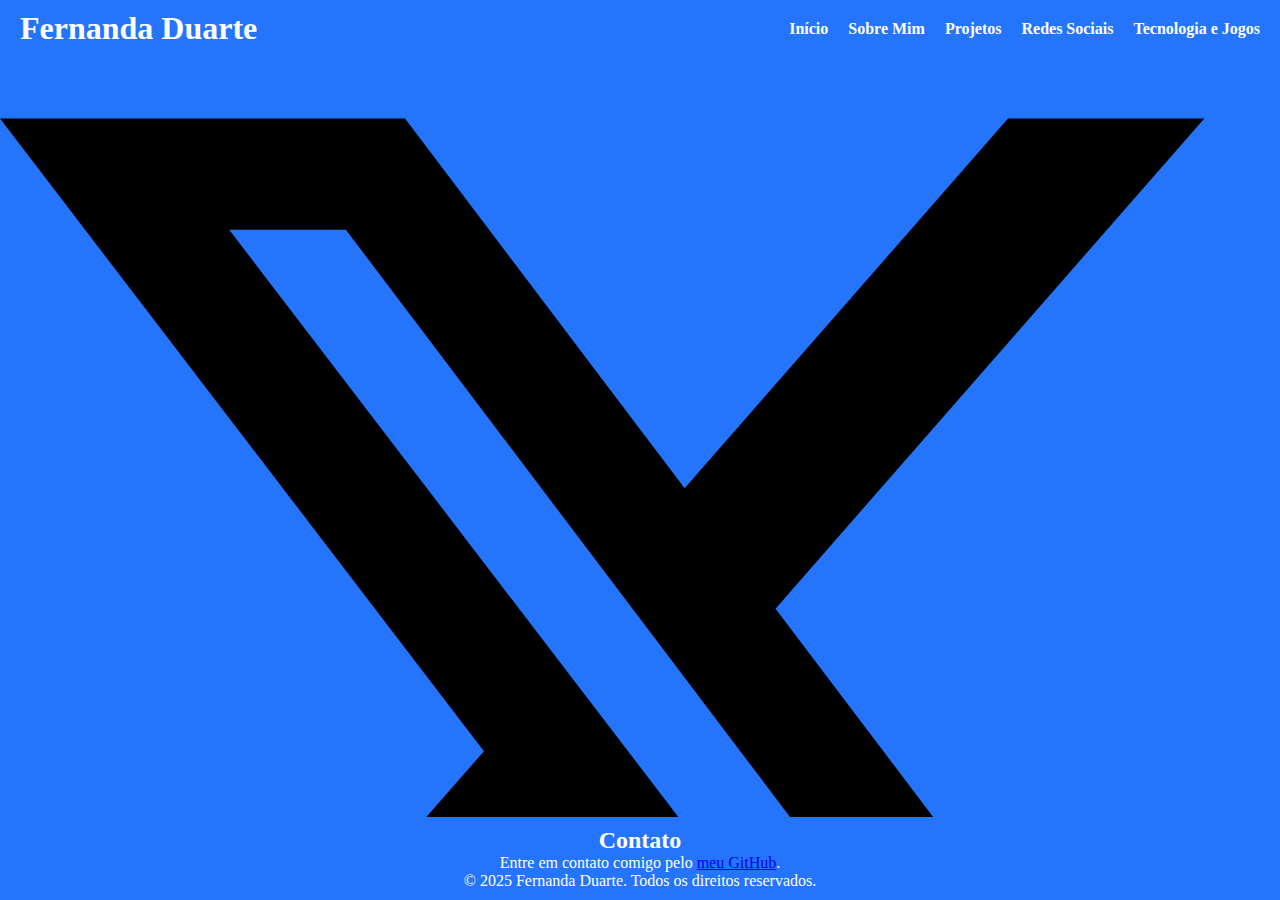
<file: index.html>
<!DOCTYPE html>
<html lang="pt-BR">

<head>
    <meta charset="UTF-8">
    <meta name="viewport" content="width=device-width, initial-scale=1.0">
    <title>Fernanda Duarte</title>
    <link rel="stylesheet" href="style.css">
</head>

<body>
    <header>
        <nav>
            <h1 class="logo">Fernanda Duarte</h1>
            <ul>
                <li><a href="#inicio">Início</a></li>
                <li><a href="#sobremim">Sobre Mim</a></li>
                <li><a href="#projetos">Projetos</a></li>
                <li><a href="#redessociais">Redes Sociais</a></li>
                <li><a href="#tecnologiajogos">Tecnologia e Jogos</a></li>
            </ul>
        </nav>
        <div class="socials-container">
            <!-- Twitter (X) -->
            <a data-social="Twitter" style="--accent-color: rgb(83, 83, 83);" href="https://x.com/GifsFla" target="_blank">
                <svg role="img" viewBox="0 0 24 24">
                    <path
                        d="M18.901 1.153h3.68l-8.04 9.19L24 22.846h-7.406l-5.8-7.584-6.638 7.584H.474l8.6-9.83L0 1.154h7.594l5.243 6.932ZM17.61 20.644h2.039L6.486 3.24H4.298Z" />
                </svg>
            </a>

            <!-- Instagram -->
            <a data-social="Instagram" style="--accent-color: #eb0d71;" href="https://www.instagram.com/fernandaduarten"
                target="_blank">
                <svg role="img" viewBox="0 0 24 24">
                    <path
                        d="M7.03.084c-1.28.06-2.15.26-2.91.56-.79.31-1.46.72-2.12 1.39-.67.67-1.08 1.34-1.38 2.13-.3.76-.5 1.64-.55 2.91C0 9.35 0 9.76 0 13.02c0 3.26.02 3.67.08 4.95.06 1.28.26 2.15.56 2.91.31.79.72 1.46 1.39 2.12.67.67 1.34 1.08 2.13 1.38.76.3 1.64.5 2.91.55 1.28.06 1.69.07 4.95.06 3.26 0 3.67-.02 4.95-.08 1.28-.06 2.15-.26 2.91-.56.79-.31 1.46-.72 2.12-1.39.67-.67 1.08-1.34 1.38-2.13.3-.76.5-1.64.55-2.91.06-1.28.07-1.69.06-4.95 0-3.26-.02-3.67-.08-4.95-.06-1.28-.26-2.15-.56-2.91-.31-.79-.72-1.46-1.39-2.12-.67-.67-1.34-1.08-2.13-1.38-.76-.3-1.64-.5-2.91-.55C15.65.01 15.24 0 11.98 0 8.72 0 8.31.02 7.03.08z" />
                </svg>
            </a>

            <!-- GitHub -->
            <a data-social="GitHub" style="--accent-color: #151faf;" href="https://github.com/fernandaduarten"
                target="_blank">
                <svg role="img" viewBox="0 0 24 24">
                    <path
                        d="M12 .297c-6.63 0-12 5.373-12 12 0 5.303 3.438 9.8 8.205 11.387.6.113.82-.258.82-.577 0-.285-.01-1.04-.015-2.04-3.338.725-4.042-1.61-4.042-1.61C4.422 17.07 3.633 16.7 3.633 16.7c-1.087-.743.084-.728.084-.728 1.205.084 1.84 1.235 1.84 1.235 1.07 1.835 2.807 1.304 3.492.997.107-.776.418-1.304.762-1.604-2.665-.305-5.466-1.334-5.466-5.931 0-1.31.468-2.381 1.235-3.221-.123-.303-.535-1.523.117-3.176 0 0 1.008-.322 3.301 1.23a11.5 11.5 0 0 1 3.003-.404c1.02.005 2.047.138 3.003.404 2.293-1.552 3.301-1.23 3.301-1.23.653 1.653.241 2.873.118 3.176.768.84 1.235 1.911 1.235 3.221 0 4.609-2.803 5.624-5.475 5.921.43.371.823 1.102.823 2.222 0 1.604-.015 2.896-.015 3.293 0 .319.218.694.825.576C20.565 22.092 24 17.592 24 12.297c0-6.627-5.373-12-12-12z" />
                </svg>
            </a>
        </div>

        <section id="inicio" class="hero">
            <div class="hero-text">
                <h2>Bem-vindo ao meu site!</h2>
            </div>
        </section>

        <section id="sobre" class="content">
            <h2>Sobre Mim</h2>
            <p>Formada em Ciências Sociais pela Universidade Estadual do Vale do Acaraú, hoje estou mergulhando no mundo
                da programação web no Senac Sobral.
                Aqui, quero reunir meus projetos, trocar ideias e compartilhar o que aprendo sobre tecnologia e jogos.
            </p>
            <a class="btn" href="#sobre">Saiba mais</a>
        </section>
        <footer id="contato" class="footer">
    <h2>Contato</h2>
    <p>Entre em contato comigo pelo 
        <a href="https://github.com/nandaduarten" target="_blank">meu GitHub</a>.
    </p>
    <p class="copy">&copy; 2025 Fernanda Duarte. Todos os direitos reservados.</p>
</footer>

    </header>
</body>

</html>
</file>
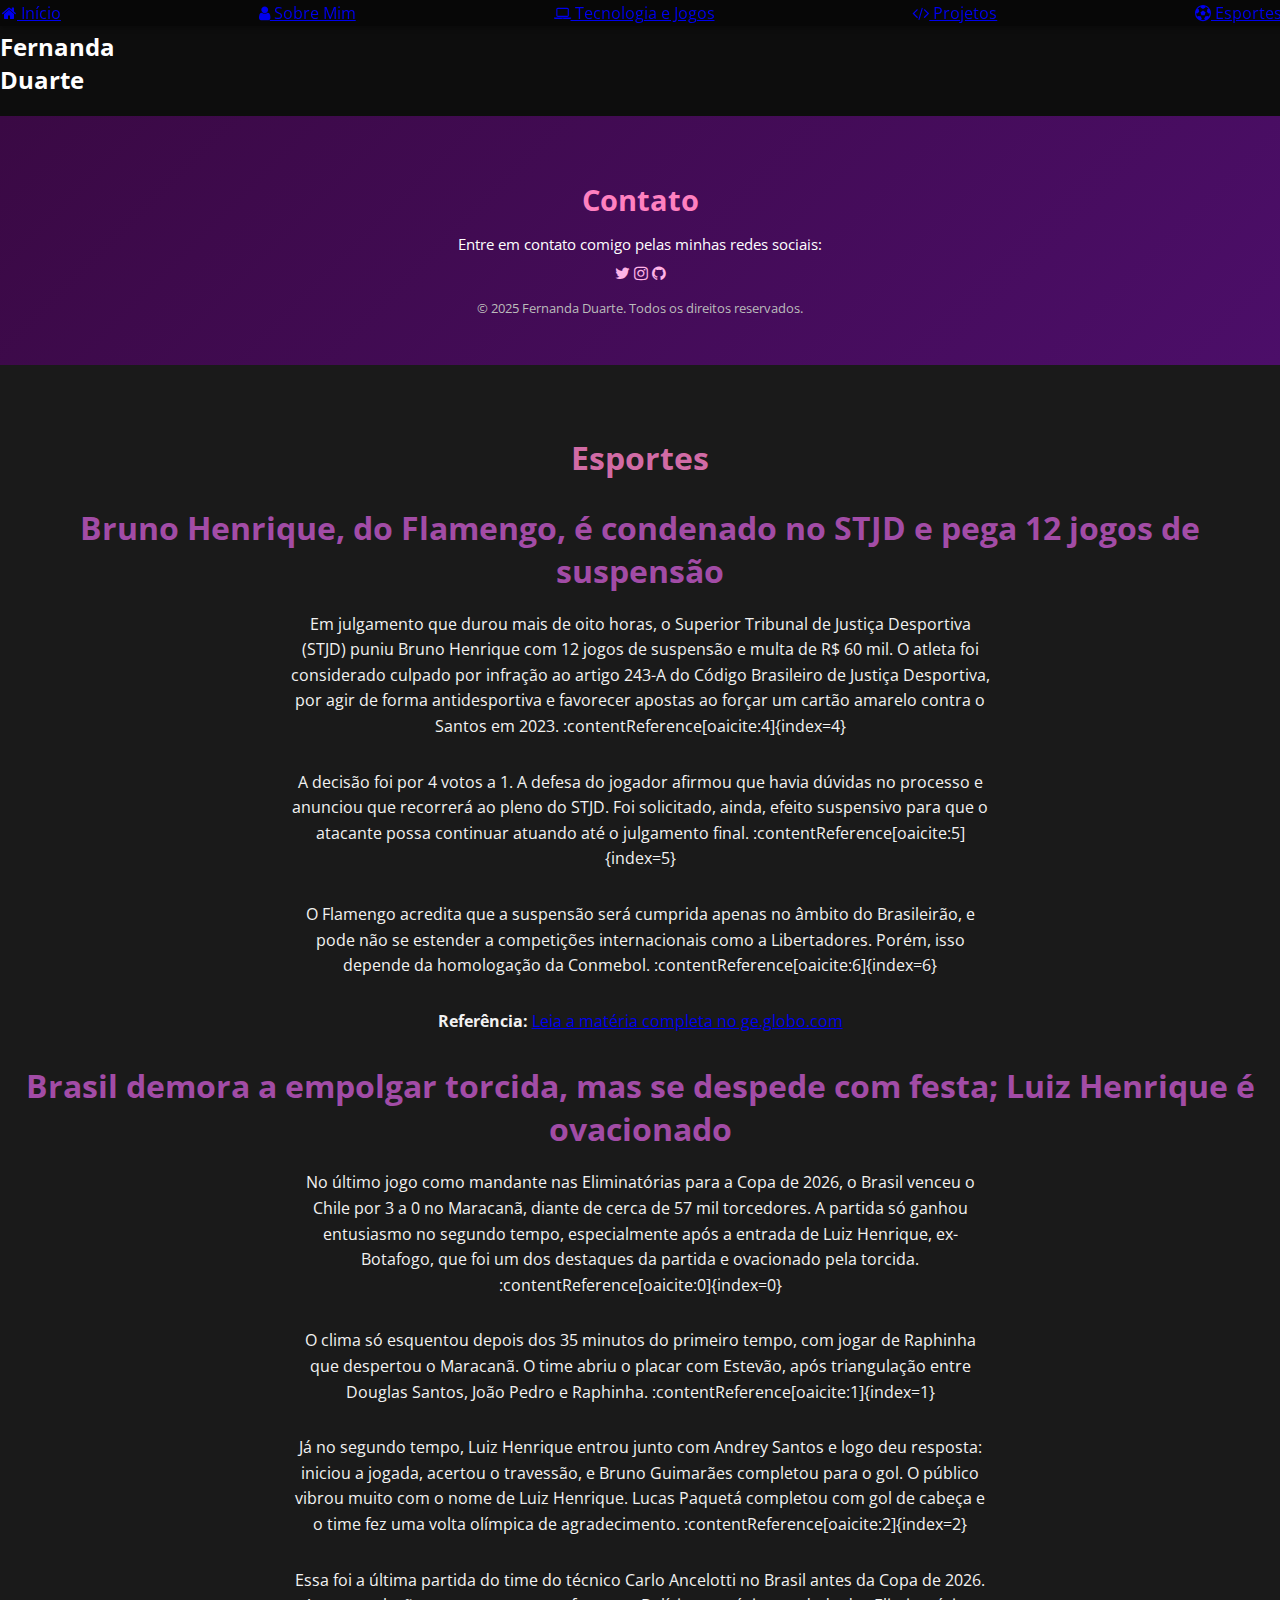
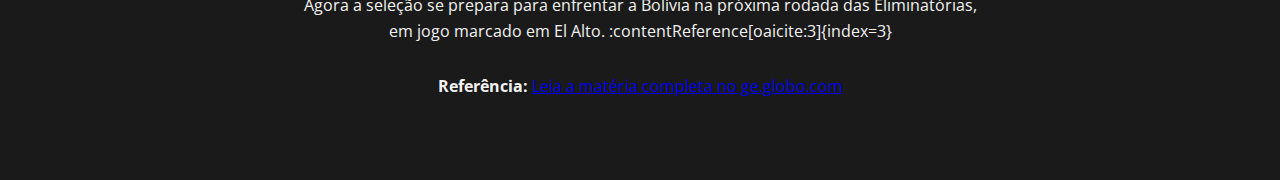
<file: esportes.html>
<!DOCTYPE html>
<html lang="pt-BR">

<head>
    <meta charset="UTF-8">
    <meta name="viewport" content="width=device-width, initial-scale=1.0">
    <title>futebol</title>

    <!-- Font Awesome -->
    <link rel="stylesheet" href="https://cdnjs.cloudflare.com/ajax/libs/font-awesome/4.7.0/css/font-awesome.min.css">

    <!-- CSS principal deve estar dentro do <head> -->
    <link rel="stylesheet" href="style/style.css">
</head>

<body>
    <div class="layout">

        <!-- Sidebar -->
        <aside class="sidebar">
            <div>
                <h2 class="logo">Fernanda<br>Duarte</h2>
                <nav>
                    <a href="index.html"><i class="fa fa-home" aria-hidden="true"></i> Início</a>
                    <a href="sobremim.html"><i class="fa fa-user" aria-hidden="true"></i> Sobre Mim</a>
                    <a href="tecnologiajogos.html"><i class="fa fa-laptop" aria-hidden="true"></i> Tecnologia e
                        Jogos</a>
                    <a href="projetos.html"><i class="fa fa-code" aria-hidden="true"></i> Projetos</a>
                    <a href="esportes.html"><i class="fa fa-futbol-o" aria-hidden="true"></i> Esportes</a>
                </nav>
            </div>

            <footer class="footer">
                <h2>Contato</h2>
                <p>Entre em contato comigo pelas minhas redes sociais:</p>
                <div class="social-links">
                    <a href="https://x.com/gifsfla" target="_blank" rel="noopener noreferrer"><i class="fa fa-twitter"
                            aria-hidden="true"></i></a>
                    <a href="https://www.instagram.com/fernandaduarten/" target="_blank" rel="noopener noreferrer"><i
                            class="fa fa-instagram" aria-hidden="true"></i></a>
                    <a href="https://github.com/fernandaduarten" target="_blank" rel="noopener noreferrer"><i
                            class="fa fa-github" aria-hidden="true"></i></a>
                </div>
                <p class="copy">&copy; 2025 Fernanda Duarte. Todos os direitos reservados.</p>
            </footer>
        </aside>

        <!-- Conteúdo principal -->
        <main class="content">
            <section class="esportes">
                <h1>Esportes</h1>
                <article>
                    <h2>Bruno Henrique, do Flamengo, é condenado no STJD e pega 12 jogos de suspensão</h2>
                    <p>Em julgamento que durou mais de oito horas, o Superior Tribunal de Justiça Desportiva (STJD)
                        puniu Bruno
                        Henrique com 12 jogos de suspensão e multa de R$ 60 mil. O atleta foi considerado culpado por
                        infração
                        ao artigo 243-A do Código Brasileiro de Justiça Desportiva, por agir de forma antidesportiva e
                        favorecer
                        apostas ao forçar um cartão amarelo contra o Santos em 2023.
                        :contentReference[oaicite:4]{index=4}</p>
                    <p>A decisão foi por 4 votos a 1. A defesa do jogador afirmou que havia dúvidas no processo e
                        anunciou que
                        recorrerá ao pleno do STJD. Foi solicitado, ainda, efeito suspensivo para que o atacante possa
                        continuar
                        atuando até o julgamento final. :contentReference[oaicite:5]{index=5}</p>
                    <p>O Flamengo acredita que a suspensão será cumprida apenas no âmbito do Brasileirão, e pode não se
                        estender
                        a competições internacionais como a Libertadores. Porém, isso depende da homologação da
                        Conmebol.
                        :contentReference[oaicite:6]{index=6}</p>
                    <p><strong>Referência:</strong> <a
                            href="https://ge.globo.com/futebol/times/flamengo/noticia/2025/09/04/bruno-henrique-do-flamengo-e-condenado-no-stjd-e-pega-12-jogos-de-suspensao.ghtml"
                            target="_blank">Leia a matéria completa no ge.globo.com</a></p>
                </article>
                <article>
                    <h2>Brasil demora a empolgar torcida, mas se despede com festa; Luiz Henrique é ovacionado</h2>
                    <p>No último jogo como mandante nas Eliminatórias para a Copa de 2026, o Brasil venceu o Chile por 3
                        a 0 no
                        Maracanã, diante de cerca de 57 mil torcedores. A partida só ganhou entusiasmo no segundo tempo,
                        especialmente após a entrada de Luiz Henrique, ex-Botafogo, que foi um dos destaques da partida
                        e
                        ovacionado pela torcida. :contentReference[oaicite:0]{index=0}</p>
                    <p>O clima só esquentou depois dos 35 minutos do primeiro tempo, com jogar de Raphinha que despertou
                        o
                        Maracanã. O time abriu o placar com Estevão, após triangulação entre Douglas Santos, João Pedro
                        e
                        Raphinha. :contentReference[oaicite:1]{index=1}</p>
                    <p>Já no segundo tempo, Luiz Henrique entrou junto com Andrey Santos e logo deu resposta: iniciou a
                        jogada,
                        acertou o travessão, e Bruno Guimarães completou para o gol. O público vibrou muito com o nome
                        de Luiz
                        Henrique. Lucas Paquetá completou com gol de cabeça e o time fez uma volta olímpica de
                        agradecimento.
                        :contentReference[oaicite:2]{index=2}</p>
                    <p>Essa foi a última partida do time do técnico Carlo Ancelotti no Brasil antes da Copa de 2026.
                        Agora a
                        seleção se prepara para enfrentar a Bolívia na próxima rodada das Eliminatórias, em jogo marcado
                        em El
                        Alto. :contentReference[oaicite:3]{index=3}</p>
                    <p><strong>Referência:</strong> <a
                            href="https://ge.globo.com/futebol/selecao-brasileira/noticia/2025/09/04/brasil-demora-a-empolgar-torcida-no-maracana-mas-se-despede-com-festa-luiz-henrique-e-ovacionado.ghtml"
                            target="_blank">Leia a matéria completa no ge.globo.com</a></p>
                </article>

            </section>
        </main>
</body>

</html>
</file>
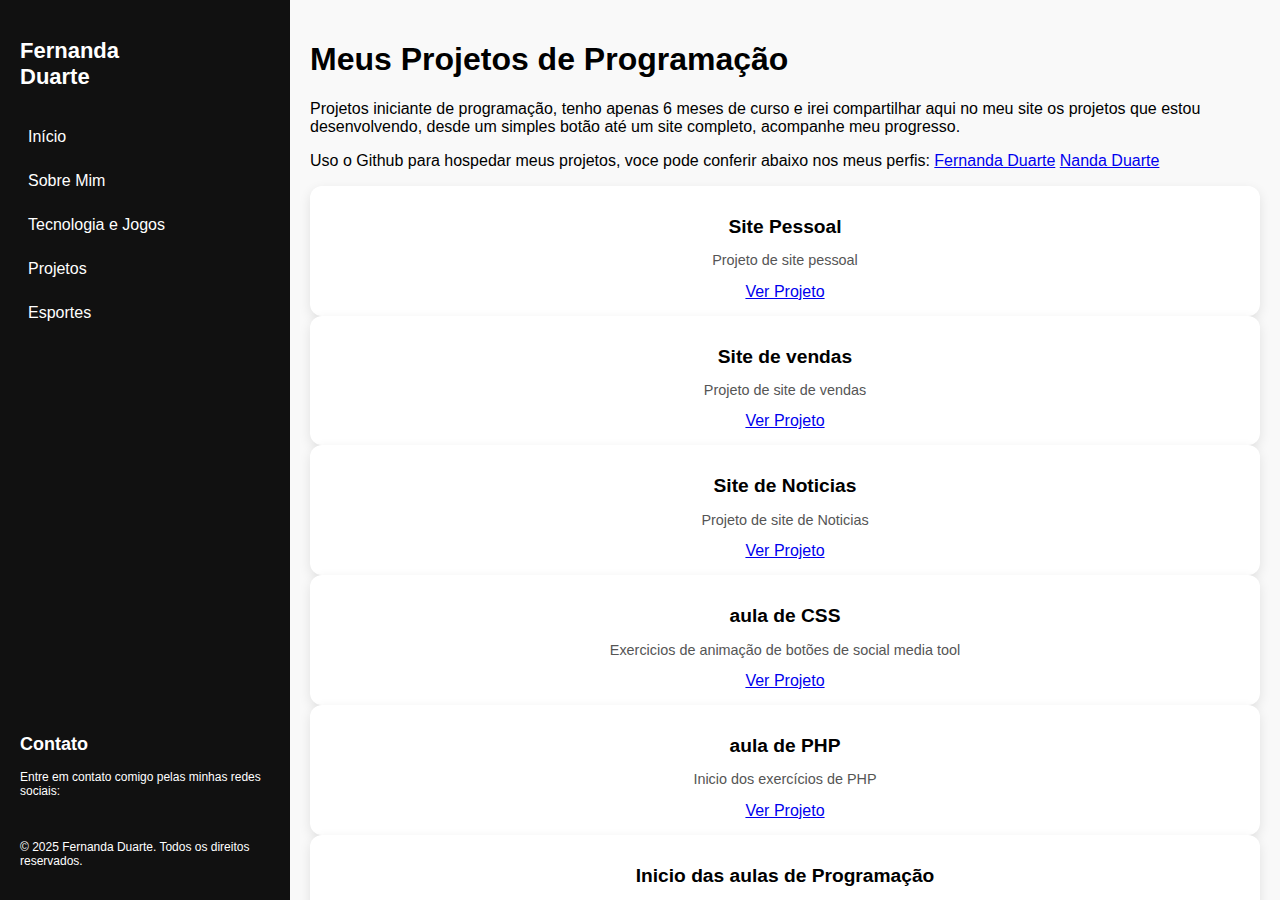
<file: projetos.html>
<!DOCTYPE html>
<html lang="pt-br">

<head>
    <meta charset="UTF-8">
    <meta name="viewport" content="width=device-width, initial-scale=1.0">
    <title>Projetos de Programação</title>
    <link rel="stylesheet" href="style/styleprojeto.css">
</head>

<body>
    <div class="layout">
    <!-- Sidebar -->
    <aside class="sidebar">
      <div>
        <h2 class="logo">Fernanda<br>Duarte</h2>
        <nav>
          <a href="index.html"><i class="fa fa-home"></i> Início</a>
          <a href="sobremim.html"><i class="fa fa-user"></i> Sobre Mim</a>
          <a href="tecnologiajogos.html"><i class="fa fa-laptop"></i> Tecnologia e Jogos</a>
          <a href="projetos.html"><i class="fa fa-code"></i> Projetos</a>
          <a href="esportes.html"><i class="fa fa-futbol-o"></i> Esportes</a>
        </nav>
      </div>

      <footer class="footer">
        <h2>Contato</h2>
        <p>Entre em contato comigo pelas minhas redes sociais:</p>
        <div class="social-links">
          <a href="https://x.com/gifsfla" target="_blank"><i class="fa fa-twitter"></i></a>
          <a href="https://www.instagram.com/fernandaduarten/" target="_blank"><i class="fa fa-instagram"></i></a>
          <a href="https://github.com/fernandaduarten" target="_blank"><i class="fa fa-github"></i></a>

        </div>
        <p class="copy">&copy; 2025 Fernanda Duarte. Todos os direitos reservados.</p>
      </footer>
    </aside>

    <main class="content">
        <section class="projetos">
            <h1>Meus Projetos de Programação</h1>
            <article>
                <p>Projetos iniciante de programação, tenho apenas 6 meses de curso e irei compartilhar aqui no meu site
                    os
                    projetos que estou
                    desenvolvendo, desde um simples botão até um site completo, acompanhe meu progresso.
                </p>
                <p>
                    Uso o Github para hospedar meus projetos, voce pode conferir abaixo nos meus perfis:
                    <a href="https://github.com/fernandaduarten" target="_blank">Fernanda Duarte</a>
                    <a href="https://github.com/nandaduarten" target="_blank">Nanda Duarte</a>
                </p>
            </article>
        </section>
        <div class="projetos-cards">
            <div class="card">
                <h2>Site Pessoal</h2>
                <p>Projeto de site pessoal</p>
                <a href="https://github.com/nandaduarten/fernandaduarte" target="_blank">Ver Projeto</a>
            </div>


            <div class="card">
                <h2>Site de vendas</h2>
                <p>Projeto de site de vendas</p>
                <a href="https://github.com/nandaduarten/primeirosite" target="_blank">Ver Projeto</a>
            </div>

            <div class="card">
                <h2>Site de Noticias</h2>
                <p>Projeto de site de Noticias</p>
                <a href="https://github.com/nandaduarten/nandaduarte" target="_blank">Ver Projeto</a>
            </div>
            <div class="card">
                <h2>aula de CSS</h2>
                <p>Exercicios de animação de botões de social media tool</p>
                <a href="https://github.com/nandaduarten/social-media-tooltip" target="_blank">Ver Projeto</a>
            </div>
            <div class="card">
                <h2>aula de PHP</h2>
                <p>Inicio dos exercícios de PHP</p>
                <a href="https://github.com/fernandaduarten/exerciciosphp" target="_blank">Ver Projeto</a>
            </div>
            <div class="card">
                <h2>Inicio das aulas de Programação</h2>
                <p>Criação de sistema academico com formularios, contendo CSS e HTML</p>
                <a href="https://github.com/fernandaduarten/sistema-academico" target="_blank">Ver Projeto</a>
            </div>
            <div class="card">
                <h2>aula de JavaScript</h2>
                <p>Exercicios de JavaScript</p>
                <a href="https://github.com/fernandaduarten/exerciciosjavascript" target="_blank">Ver Projeto</a>
            </div>
            <div class="card">
                <h2>aula de Programação</h2>
                <p>Criação de formularios</p>
                <a href="https://github.com/fernandaduarten/formularios" target="_blank">Ver Projeto</a>
            </div>
            <div class="card">
                <h2>aula de Programação</h2>
                <p>Criação de sistema de petshop</p>
                <a href="https://github.com/fernandaduarten/meuamigobicho" target="_blank">Ver Projeto</a>
            </div>
        </div>
    </main>

</body>

</html>
</file>
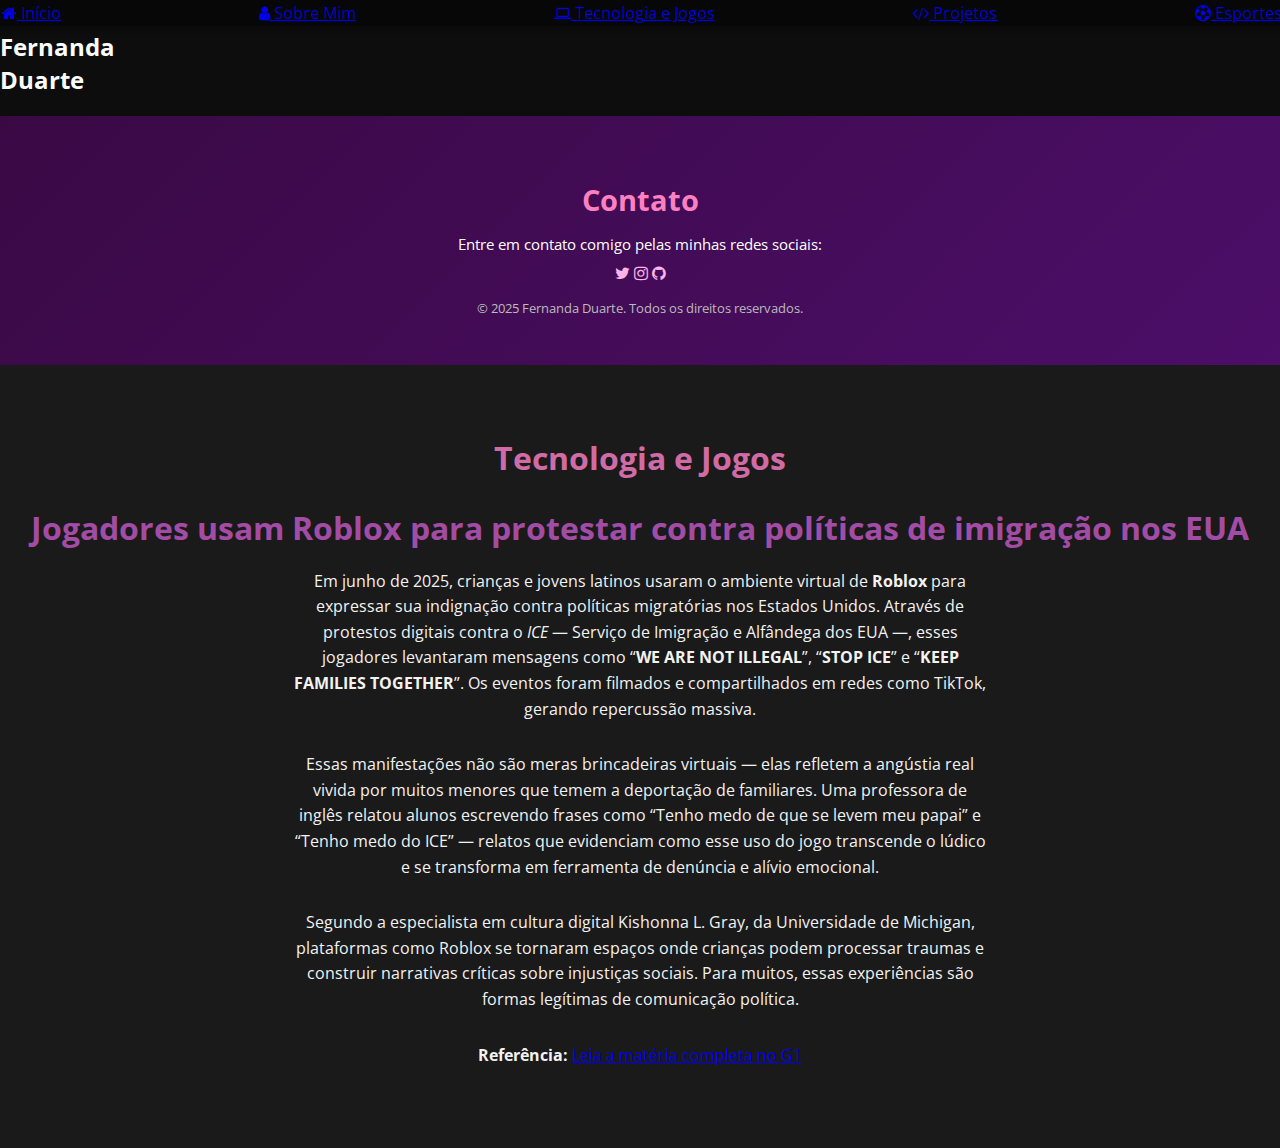
<file: tecnologiajogos.html>
<!DOCTYPE html>
<html lang="pt-BR">

<head>
  <meta charset="UTF-8">
  <meta name="viewport" content="width=device-width, initial-scale=1.0">
  <title>Tecnologia e Jogos</title>
  <!-- Font Awesome -->
  <link rel="stylesheet" href="https://cdnjs.cloudflare.com/ajax/libs/font-awesome/4.7.0/css/font-awesome.min.css">

  <!-- CSS principal deve estar dentro do <head> -->
  <link rel="stylesheet" href="style/style.css">
</head>

<body>

  <div class="layout">

    <!-- Sidebar -->
    <aside class="sidebar">
      <div>
        <h2 class="logo">Fernanda<br>Duarte</h2>
        <nav>
          <a href="index.html"><i class="fa fa-home" aria-hidden="true"></i> Início</a>
          <a href="sobremim.html"><i class="fa fa-user" aria-hidden="true"></i> Sobre Mim</a>
          <a href="tecnologiajogos.html"><i class="fa fa-laptop" aria-hidden="true"></i> Tecnologia e Jogos</a>
          <a href="projetos.html"><i class="fa fa-code" aria-hidden="true"></i> Projetos</a>
          <a href="esportes.html"><i class="fa fa-futbol-o" aria-hidden="true"></i> Esportes</a>
        </nav>
      </div>

      <footer class="footer">
        <h2>Contato</h2>
        <p>Entre em contato comigo pelas minhas redes sociais:</p>
        <div class="social-links">
          <a href="https://x.com/gifsfla" target="_blank" rel="noopener noreferrer"><i class="fa fa-twitter"
              aria-hidden="true"></i></a>
          <a href="https://www.instagram.com/fernandaduarten/" target="_blank" rel="noopener noreferrer"><i
              class="fa fa-instagram" aria-hidden="true"></i></a>
          <a href="https://github.com/fernandaduarten" target="_blank" rel="noopener noreferrer"><i class="fa fa-github"
              aria-hidden="true"></i></a>
        </div>
        <p class="copy">&copy; 2025 Fernanda Duarte. Todos os direitos reservados.</p>
      </footer>
    </aside>

    <!-- Conteúdo principal -->
    <main class="content">
      <section class="tecnologia-jogos">
        <h1>Tecnologia e Jogos</h1>
        <article>
          <h2>Jogadores usam Roblox para protestar contra políticas de imigração nos EUA</h2>
          <p>Em junho de 2025, crianças e jovens latinos usaram o ambiente virtual de <strong>Roblox</strong> para
            expressar sua indignação contra políticas migratórias nos Estados Unidos. Através de protestos digitais
            contra o <em>ICE</em> — Serviço de Imigração e Alfândega dos EUA —, esses jogadores levantaram mensagens
            como “<strong>WE ARE NOT ILLEGAL</strong>”, “<strong>STOP ICE</strong>” e “<strong>KEEP FAMILIES
              TOGETHER</strong>”. Os eventos foram filmados e compartilhados em redes como TikTok, gerando repercussão
            massiva.</p>

          <p>Essas manifestações não são meras brincadeiras virtuais — elas refletem a angústia real vivida por muitos
            menores que temem a deportação de familiares. Uma professora de inglês relatou alunos escrevendo frases como
            “Tenho medo de que se levem meu papai” e “Tenho medo do ICE” — relatos que evidenciam como esse uso do jogo
            transcende o lúdico e se transforma em ferramenta de denúncia e alívio emocional.</p>

          <p>Segundo a especialista em cultura digital Kishonna L. Gray, da Universidade de Michigan, plataformas como
            Roblox se tornaram espaços onde crianças podem processar traumas e construir narrativas críticas sobre
            injustiças sociais. Para muitos, essas experiências são formas legítimas de comunicação política.</p>

          <p><strong>Referência:</strong> <a
              href="https://g1.globo.com/pop-arte/games/noticia/2025/06/18/jogadores-usam-roblox-para-protestar-sobre-imigracao-nos-eua-entenda.ghtml"
              target="_blank">Leia a matéria completa no G1</a></p>
        </article>
      </section>
    </main>
  </div>
</body>

</html>
</file>
<file: style.css>
/* ======== ESTILO GERAL ======== */
body {
    margin: 0;
    font-family: Arial, sans-serif;
    color: #333;
}

h1, h2 {
    margin: 0;
}

/* ======== MENU ======== */
header {
    background: #2575fc;
    position: fixed;
    top: 0;
    left: 0;
    width: 100%;
    z-index: 1000;
}

nav {
    display: flex;
    justify-content: space-between;
    align-items: center;
    padding: 10px 20px;
}

nav .logo {
    color: white;
}

nav ul {
    list-style: none;
    display: flex;
    margin: 0;
    padding: 0;
}

nav ul li {
    margin-left: 20px;
}

nav ul li a {
    color: white;
    text-decoration: none;
    font-weight: bold;
}

nav ul li a:hover {
    text-decoration: underline;
}

/* ======== SEÇÃO HERO ======== */
.hero {
    background: linear-gradient(135deg, #6a11cb, #2575fc);
    color: white;
    padding: 100px 20px 50px;
    text-align: center;
    margin-top: 60px;
}

.hero-text h2 {
    font-size: 2.5em;
}

.btn {
    display: inline-block;
    margin-top: 15px;
    padding: 10px 20px;
    background: white;
    color: #2575fc;
    border-radius: 25px;
    text-decoration: none;
    font-weight: bold;
}

.btn:hover {
    background: #2575fc;
    color: white;
}

/* ======== CONTEÚDO ======== */
.content {
    padding: 40px 20px;
    max-width: 800px;
    margin: auto;
    text-align: center;
}

/* ======== RODAPÉ ======== */
footer {
    background: #2575fc;
    color: white;
    text-align: center;
    padding: 10px;
    position: fixed;
    bottom: 0;
    width: 100%;
}
@import url('https://fonts.googleapis.com/css2?family=Poppins:ital,wght@0,100;0,200;0,300;0,400;0,500;0,600;0,700;0,800;0,900;1,100;1,200;1,300;1,400;1,500;1,600;1,700;1,800;1,900&display=swap');
* {
    margin: 0;
    padding: 0;
    box-sizing: border-box;
    font-family: "roboto";
}
html {
    font-family: poppins, 'Segoe UI' sans-serif;
}
body {
    min-height: 100vh;
    display: grid;
    place-items: center;
    background: #ebebf6;
}
.social-container {
    display: flex;
    gap: 20px;
}
.social-container a{
    background-color: white;
    padding: 1em;
    border-radius: 50%;
    height: 64px;
    width: 64px;
    box-sizing: border-box;
    flex-shrink: 0;
    display: grid;
    place-items: center;
    box-shadow: 0 5px 10px rgba(0,0,0,0.05);
}
.social-container a svg{
    height: 32px;
}
.social-container a::before{
    content: attr(data-social);
    position: absolute;
    background-color: var(--accent-color);
    color: white;
    text-decoration: none;
    padding: 0.5em 1em;
    border-radius: 100px;
    box-shadow: 0 5px 10px rgba(0,0,0,0.05);
    transform: translateY(-30px) rotate(25deg);
    opacity: 0;
    transition: 200ms cubic-bezier(.42,0,.44,1.68);
}
.socials-container a:hover{
  background-color: var(--accent-color);
  fill: white;
}
.socials-container a::after{
  content: '';
  position: absolute;
  height: 0;
  width: 0;
  border-left: 8px solid transparent;
  border-right: 8px solid transparent;
  border-top: 10px solid var(--accent-color);
  transform: translateY(0) rotate(25deg);
  opacity: 0;
  transition: 200ms cubic-bezier(.42,0,.44,1.68);
}

.socials-container a:hover::after{
  transform: translateY(-42px) rotate(0);
  opacity: 1;
}

.socials-container a:hover::before{
  transform: translateY(-65px) rotate(0);
  opacity: 1;
}
</file>
<file: style/style.css>
@import url('https://fonts.googleapis.com/css?family=Open+Sans:400,700');

body {
    margin: 0;
    font-family: 'Open Sans', sans-serif;
    background: #0d0d0d;
    /* Preto suave */
    color: #fff;
}

h1 {
    font-size: 32px;
    margin-bottom: 10px;
    color: #d16ba5;
    /* Rosa vibrante */
    text-align: center;
}

/* Menu fixo no topo */
nav {
  position: fixed;
  top: 0;
  left: 0;
  width: 100%;
  background: #070707; /* Preto mais claro */
  padding: 2px 2px;
  display: flex;
  align-items: center;
  justify-content: space-between;
  z-index: 1000;
  box-shadow: 0 2px 5px rgba(0,0,0,0.3);
}

nav .logo {
  font-size: 8px;
  font-weight: bold;
  color: #d16ba5; /* Rosa */
  margin: 0;
}

nav ul {
  list-style: none;
  display: flex;
  margin: 0;
  padding: 0;
}

nav ul li {
  margin-left: 20px;
}

nav ul li a {
  color: #cbb4d4; /* Lilás claro */
  text-decoration: none;
  font-size: 14px;
  padding: 8px 0;
  transition: color 0.2s ease-in;
}

nav ul li a:hover {
  color: #a24ca6; /* Roxo vibrante */
}

/* Espaço para o conteúdo não ficar escondido atrás do menu */
body {
  padding-top: 10px;
}


/* Seção Hero (Início) */
/* Seção Hero (Início) */
.hero {
    background:
        linear-gradient(rgba(161, 76, 166, 0.6), rgba(209, 107, 165, 0.6)),
        url('https://img.freepik.com/fotos-premium/mulher-usando-computador-portatil-em-cafe_1048944-13614181.jpg?semt=ais_hybrid&w=740&q=80') center/cover no-repeat;
    color: #fff;
    text-align: center;
    padding: 100px 20px;
}

.hero-text h2 {
    font-size: 2.5rem;
    margin: 0;
    color: #f8e1f4;
    /* Rosa clarinho */
}

.hero-text p {
    font-size: 1.2rem;
    margin: 20px 0;
    color: #cbb4d4;
    /* Lilás claro */
}

/* Seção Sobre Mim */
.content {
    background: #1a1a1a;
    color: #f2f2f2;
    padding: 50px 20px;
    text-align: center;
}

.content h2 {
    font-size: 2rem;
    margin-bottom: 20px;
    color: #a24ca6;
    /* Roxo */
}

.content p {
    max-width: 700px;
    margin: 0 auto 30px;
    font-size: 1rem;
    line-height: 1.6;
}

.btn {
    display: inline-block;
    background: #a24ca6;
    /* Roxo vibrante */
    color: #fff;
    padding: 12px 25px;
    border-radius: 4px;
    text-decoration: none;
    font-weight: bold;
    transition: background 0.3s ease;
}

.btn:hover {
    background: #d16ba5;
    /* Rosa */
}

/* Rodapé */
.footer {
    background: linear-gradient(135deg, #3a0944, #4c0e69);
    /* preto → roxo */
    color: #fff;
    text-align: center;
    padding: 40px 20px;
}

.footer h2 {
    font-size: 1.8rem;
    margin-bottom: 15px;
    color: #ff80c0;
}

.footer p {
    margin: 8px 0;
    font-size: 0.95rem;
}

.footer a {
    color: #ffb3e6;
    font-weight: bold;
    text-decoration: none;
    border-bottom: 2px solid transparent;
    transition: color 0.3s ease, border-color 0.3s ease;
}

.footer a:hover {
    color: #fff;
    border-color: #ff80c0;
}

.footer .copy {
    font-size: 0.8rem;
    color: #bbb;
    margin-top: 15px;
}

/* Responsividade */
@media (max-width: 768px) {
    nav ul {
        flex-direction: column;
        align-items: center;
    }

    nav ul li {
        margin: 10px 0;
    }

    .hero-text h2 {
        font-size: 2rem;
    }

    .hero-text p {
        font-size: 1rem;
    }

    .content h2 {
        font-size: 1.5rem;
    }

    .content p {
        font-size: 0.9rem;
    }
}

/* Fim do @media (max-width: 768px) */

.tooltip {
    position: relative;
    display: inline-block;
    cursor: pointer;
}
</file>
<file: style/styleprojeto.css>
body {
  margin: 0;
  font-family: Arial, sans-serif;
  display: flex;
  height: 100vh;
}


.layout {
  display: flex;
  width: 100%;
}

/* Sidebar */
.sidebar {
  width: 250px;
  background: #111;
  color: #fff;
  display: flex;
  flex-direction: column;
  justify-content: space-between;
  padding: 20px;
}

.sidebar .logo {
  font-size: 22px;
  margin-bottom: 30px;
}

.sidebar nav a {
  display: block;
  color: #fff;
  text-decoration: none;
  margin: 10px 0;
  padding: 8px;
  border-radius: 6px;
  transition: background 0.3s;
}

.sidebar nav a:hover {
  background: #333;
}

.sidebar .footer {
  font-size: 12px;
}

.social-links a {
  color: #fff;
  margin-right: 10px;
  font-size: 16px;
}

/* Conteúdo principal */
.content {
  flex: 1;
  background: #f9f9f9;
  padding: 20px;
  overflow-y: auto;
}

/* Cards */
.inicio {
  text-align: center;
}

.cards {
  display: grid;
  grid-template-columns: repeat(auto-fit, minmax(250px, 1fr));
  gap: 20px;
  margin-top: 30px;
}

.card {
  background: #fff;
  border-radius: 12px;
  box-shadow: 0 4px 12px rgba(0, 0, 0, 0.1);
  padding: 15px;
  text-align: center;
  transition: transform 0.2s ease;
}

.card:hover {
  transform: translateY(-5px);
}

.card img {
  width: 50%;       /* ocupa toda a largura do card */
  height: 200px;     /* altura fixa para todas */
  object-fit: cover; /* corta e ajusta sem distorcer */
  border-radius: 12px;
  margin-bottom: 15px;
  
}

.card h2 {
  margin: 15px 0 10px;
  font-size: 1.2rem;
}

.card p {
  font-size: 0.9rem;
  color: #555;
}

.btn {
  display: inline-block;
  margin-top: 10px;
  padding: 8px 16px;
  background: #000;
  color: #fff;
  border-radius: 8px;
  text-decoration: none;
  transition: background 0.3s ease;
}

.btn:hover {
  background: #444;
}
</file>
